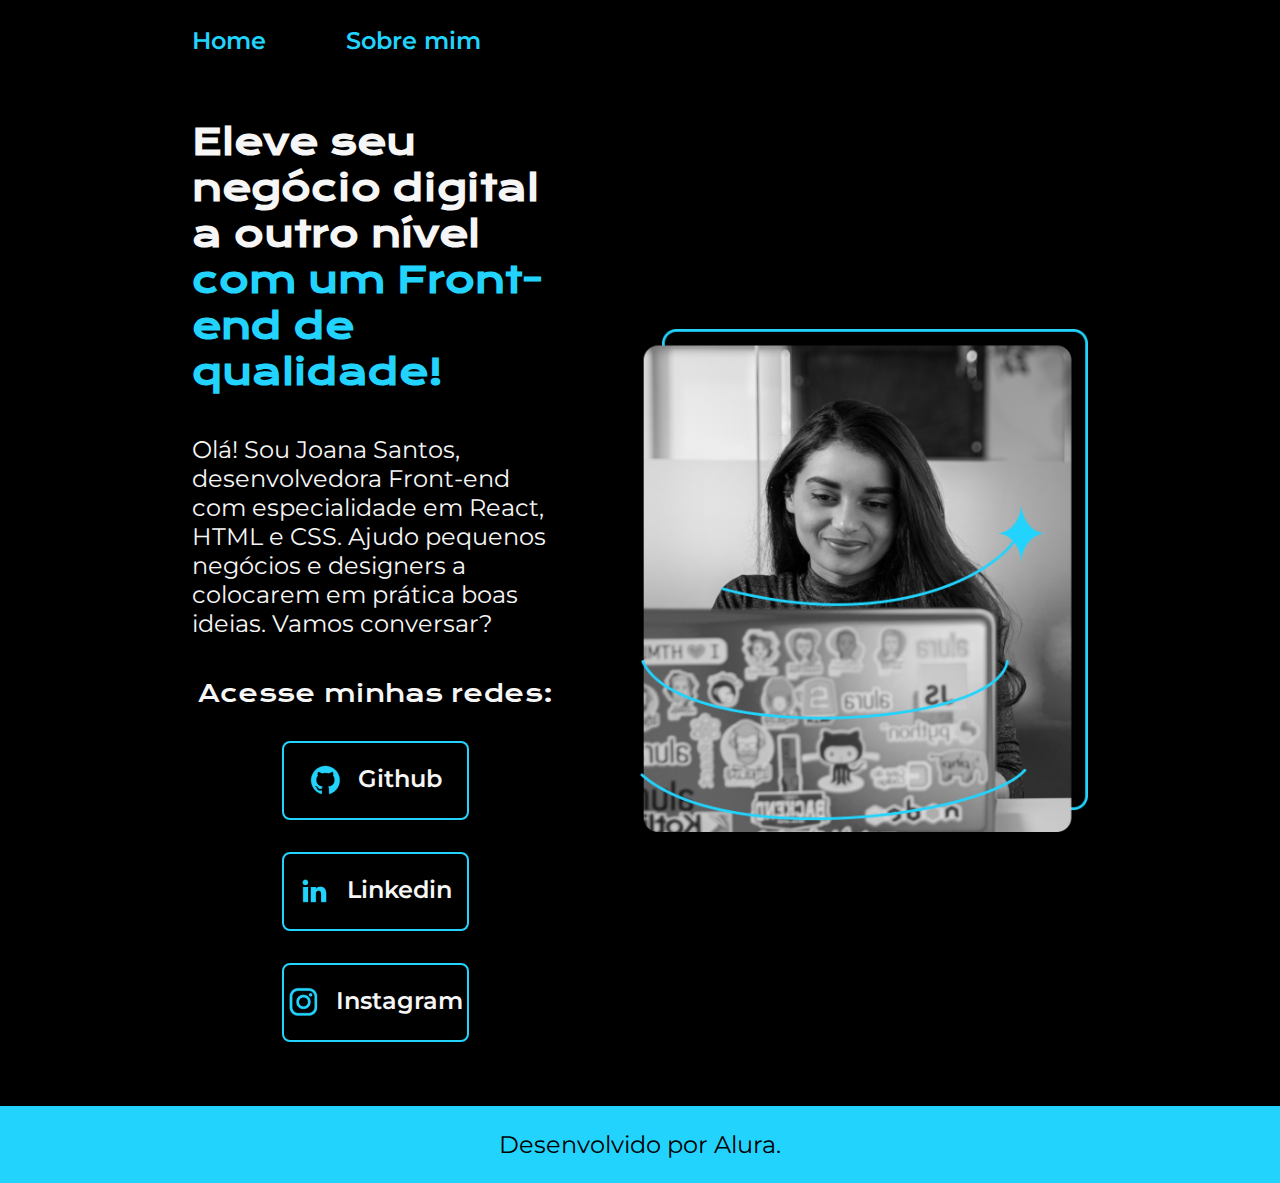
<file: index.html>
<!DOCTYPE html>
<html lang="pt-br">
<head>
    <meta charset="UTF-8">
    <meta http-equiv="X-UA-Compatible" content="IE=edge">
    <meta name="viewport" content="width=device-width, initial-scale=1.0">
    <title>Portfolio</title>
    <link rel="stylesheet" href="./styles/styles.css">
</head>
<body>
    <header class="cabecalho">
        <nav class="cabecalho__menu">
            <a class="cabecalho__menu__link" href="index.html">Home</a>
            <a class="cabecalho__menu__link" href="about.html">Sobre mim</a>
        </nav>
    </header>
    <main class="apresentacao">
        <section class="apresentacao__conteudo">
            <h1 class="apresentacao__conteudo__titulo">Eleve seu negócio digital a outro nível <strong class="titulo-destaque">com um Front-end de qualidade!</strong></h1>
            <p class="apresentacao__conteudo__texto">Olá! Sou Joana Santos, desenvolvedora Front-end com especialidade em React, HTML e CSS. Ajudo pequenos negócios e designers a colocarem em prática boas ideias. Vamos conversar?</p>
            <div class="apresentacao__links">
                <h2 class="apresentacao__links__subtitulo">Acesse minhas redes:</h2>
                <a class="apresentacao__links__navegacao" href="https://github.com/fecolucci">
                    <img src="./assets/github.png">
                    Github
                </a>
                <a class="apresentacao__links__navegacao" href="https://www.linkedin.com/in/fernanda-colucci-82b617108/">
                    <img src="./assets/linkedin.png">
                    Linkedin
                </a>
                <a class="apresentacao__links__navegacao" href="https://www.instagram.com/fe_colucci">
                    <img src="./assets/instagram.png">
                    Instagram
                </a>
            </div>
        </section>
            <img class="apresentacao__imagem" src="./assets/joana.png" alt="foto da Joana Santos programando">
    </main>
    <footer class="rodape">
        <p>Desenvolvido por Alura.</p>
    </footer>
</body>
</html>
</file>
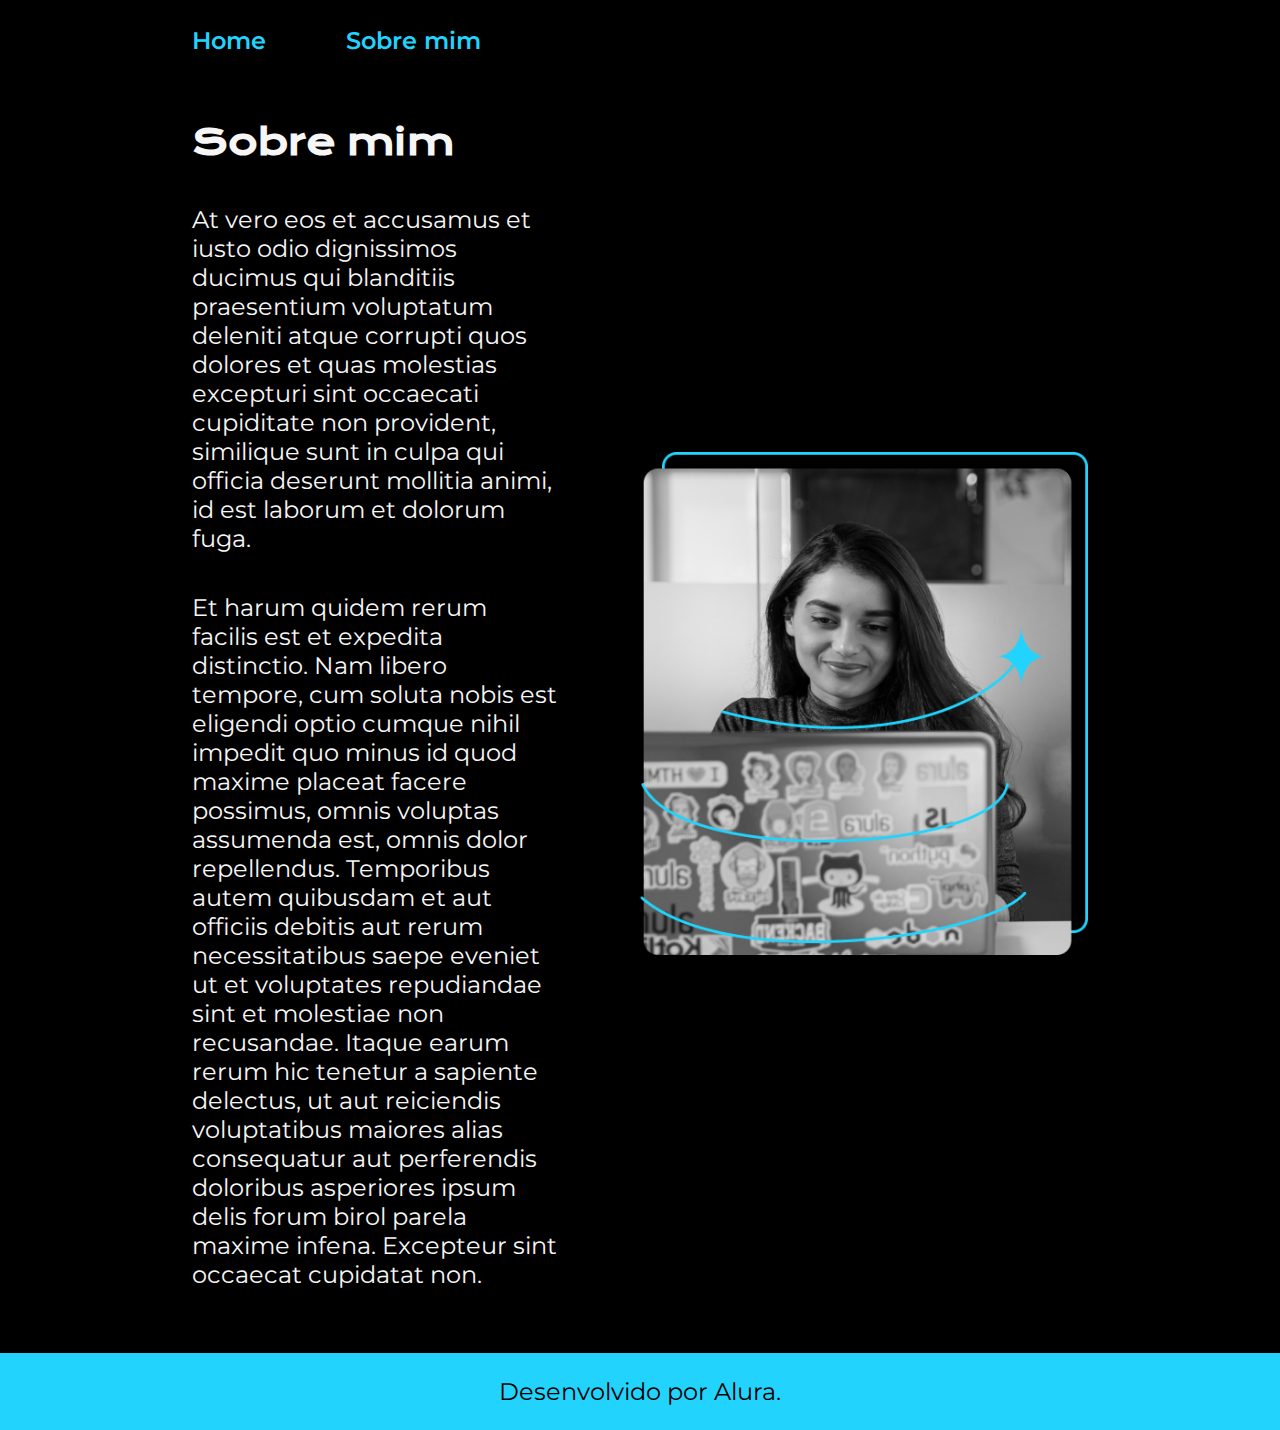
<file: about.html>
<!DOCTYPE html>
<html lang="pt-br">
<head>
    <meta charset="UTF-8">
    <meta http-equiv="X-UA-Compatible" content="IE=edge">
    <meta name="viewport" content="width=device-width, initial-scale=1.0">
    <title>Sobre mim</title>
    <link rel="stylesheet" href="./styles/styles.css">
</head>
<body>
    <header class="cabecalho">
        <nav class="cabecalho__menu">
            <a class="cabecalho__menu__link" href="index.html">Home</a>
            <a class="cabecalho__menu__link" href="about.html">Sobre mim</a>
        </nav>
    </header>

    <main class="apresentacao">
        <section class="apresentacao__conteudo">
            <h1 class="apresentacao__conteudo__titulo">Sobre mim</h1>
            <p class="apresentacao__conteudo__texto">At vero eos et accusamus et iusto odio dignissimos ducimus qui blanditiis praesentium voluptatum deleniti atque corrupti quos dolores et quas molestias excepturi sint occaecati cupiditate non provident, similique sunt in culpa qui officia deserunt mollitia animi, id est laborum et dolorum fuga.</p>
            <p class="apresentacao__conteudo__texto">Et harum quidem rerum facilis est et expedita distinctio. Nam libero tempore, cum soluta nobis est eligendi optio cumque nihil impedit quo minus id quod maxime placeat facere possimus, omnis voluptas assumenda est, omnis dolor repellendus. Temporibus autem quibusdam et aut officiis debitis aut rerum necessitatibus saepe eveniet ut et voluptates repudiandae sint et molestiae non recusandae. Itaque earum rerum hic tenetur a sapiente delectus, ut aut reiciendis voluptatibus maiores alias consequatur aut perferendis doloribus asperiores ipsum delis forum birol parela maxime infena. Excepteur sint occaecat cupidatat non.</p>
        </section>
        <img class="apresentacao__imagem" src="./assets/joana.png" alt="foto da Joana Santos programando">
    </main>

    <footer class="rodape">
        <p>Desenvolvido por Alura.</p>
    </footer>
</body>
</html>
</file>
<file: styles/styles.css>
@import url('https://fonts.googleapis.com/css2?family=Krona+One&family=Montserrat:wght@100..900&display=swap');

:root {
    --cor-primaria: #000000;
    --cor-secundaria: #F6F6F6;
    --cor-terciaria: #22D4FD;
    --cor-hover: #272727;

    --fonte-primaria: "Krona One", sans-serif;
    --fonte-secundaria: "Montserrat", sans-serif;
}

* {
    /*reset de todos os elementos*/
    margin: 0;
    padding: 0;
}

body{
    box-sizing: border-box;
    background-color: var(--cor-primaria);
    color: var(--cor-secundaria);
}

.cabecalho {
    padding: 2% 0% 0% 15%;
}

.cabecalho__menu{
    display: flex;
    gap: 80px;
}

.cabecalho__menu__link {
    font-family: var(--fonte-secundaria);
    font-size: 1.5rem;
    font-weight: 600;
    color: var(--cor-terciaria);
    text-decoration: none;
}

.apresentacao {
    padding: 5% 15%;
    display: flex; /*torna o container flexivel para alinhamento dos filhos*/ 
    align-items: center; /*alinha os elementos no centro do maior elemento*/
    justify-content: space-between; /*cria um espaço entre os elementos filhos e gruda os elementos das pontas nas laterais (cria-se uma margem para resolver)*/
    gap: 82px;
}

.apresentacao__conteudo {
    width: 50%;
    display: flex; /*o padrão do flex é row (linhas)*/
    flex-direction: column; /*para colocar a direção em colunas*/
    gap: 40px; /*espaçamento (nesse caso vertical/nas colunas) entre os itens*/
}

.apresentacao__conteudo__titulo {
    font-size: 2.25rem;
    font-family: var(--fonte-primaria);
}

.titulo-destaque {
    color: var(--cor-terciaria);
}

.apresentacao__conteudo__texto {
    font-size: 1.5rem;
    font-family: var(--fonte-secundaria);
}

.apresentacao__links {
    display: flex;
    flex-direction: column;
    justify-content: space-between;
    align-items: center;
    gap: 32px
}

.apresentacao__links__subtitulo{
    font-family: var(--fonte-primaria);
    font-weight: 400;
    font-size: 1.5rem;
}

.apresentacao__links__navegacao {
    display: flex;
    justify-content: center;
    gap: 16px;
    border: 2px solid var(--cor-terciaria);
    width: 50%;
    text-align: center; /*centralizar o texto*/
    border-radius: 8px; /*arredondar a borda*/
    font-size: 1.5rem;
    padding: 21.5px 0;
    text-decoration: none; /*tirar o sublinhado (decoração) do link*/
    color: var(--cor-secundaria);
    font-family: var(--fonte-secundaria);
    font-weight: 600;
}

.apresentacao__links__link:hover { /*:hover para aplicar mudanças ao passar o mouse*/
    background-color: var(--cor-hover);
}

.apresentacao__imagem {
    width: 50%;
}

.rodape{
    padding: 24px;
    color:var(--cor-primaria);
    background-color: var(--cor-terciaria);
    text-align: center;
    font-family: var(--fonte-secundaria);
    font-size: 1.5rem;
    font-weight: 400px;
}

@media (max-width: 1200px) { /*se largura <1200px aplica-se o que esta no media*/

    .cabecalho {
        padding: 10%;
    }

    .cabecalho__menu {
        justify-content: center; /*para alinhar os itens do menu ao centro*/
    }

    .apresentacao {
        flex-direction: column-reverse; /*para alinhar, quando tela pequena, em coluna (reverse para trocar a ordem dos elementos, no caso a foto que estava embaixo vai pra cima*/    
        padding: 5%;
    }

    .apresentacao__conteudo {
        width: auto; /*ou 100% para que todos os elementos se ajustem ao tamanho total da tela ao ines de encolherem*/
    }
}
</file>
